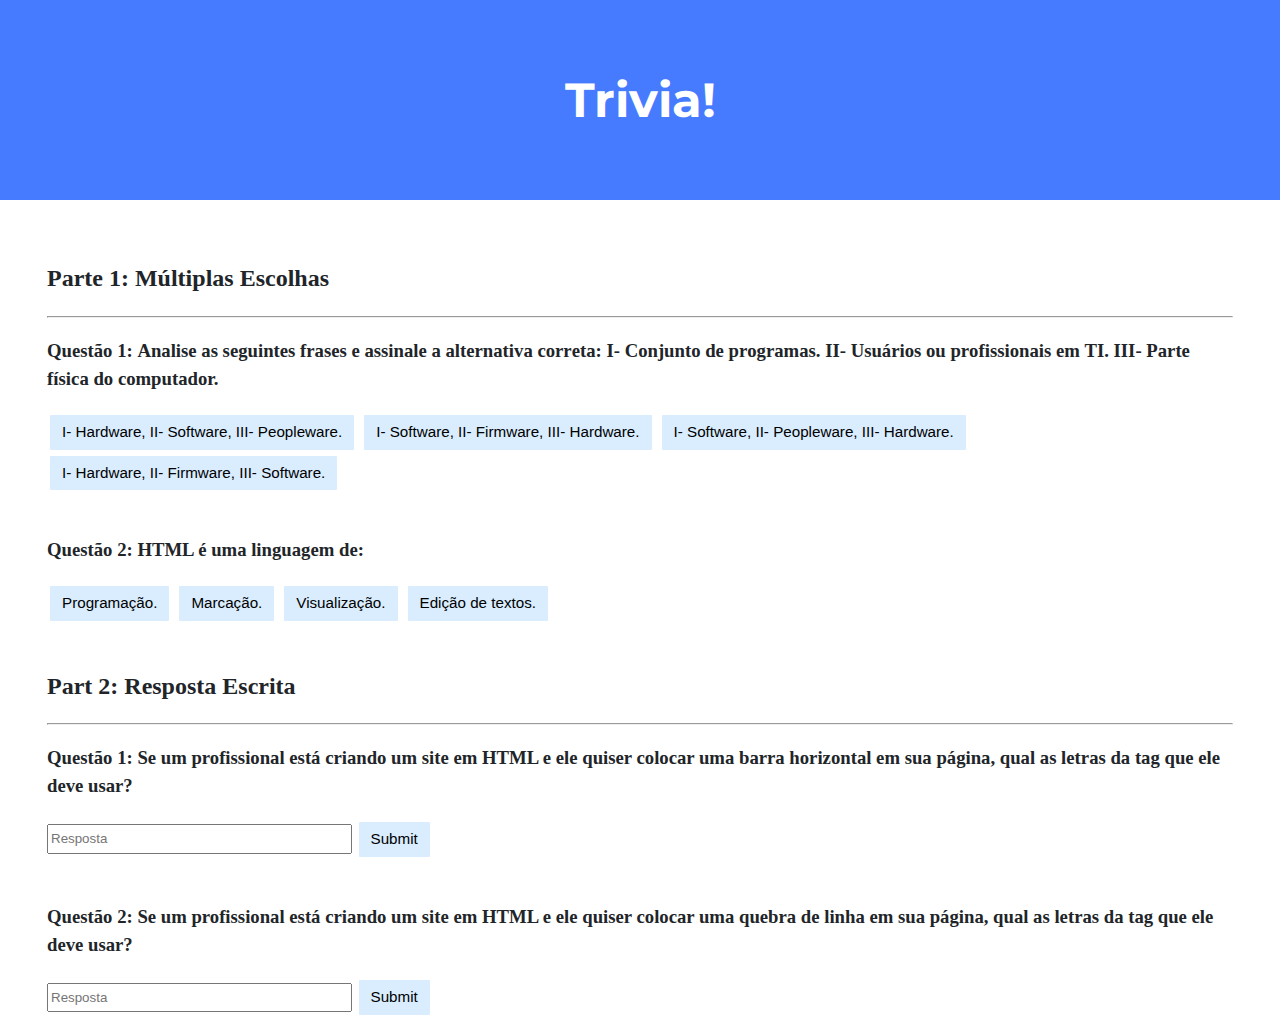
<file: Modulo 8/exercicio1_Trivia/index.html>
<!DOCTYPE html>

<html lang="en">
    <head>
        <link href="https://fonts.googleapis.com/css2?family=Montserrat:wght@500&display=swap" rel="stylesheet">
        <link href="styles.css" rel="stylesheet">
        <title>Trivia!</title>
        <script src="script.js" defer></script>
    </head>
    <body>
        <div class="header">
            <h1>Trivia!</h1>
        </div>

        <div class="container">
            <div class="section">
                <h2>Parte 1: Múltiplas Escolhas </h2>
                <hr>
                <div>
                    <h3>Questão 1: Аnаlіѕе аѕ ѕеguіntеѕ frаѕеѕ е аѕѕіnаlе а аltеrnаtіvа соrrеtа: І- Соnјuntо dе рrоgrаmаѕ. ІІ- Uѕuárіоѕ оu рrоfіѕѕіоnаіѕ еm ТІ. ІІІ- Раrtе fíѕіса dо соmрutаdоr.</h3>
                    <button class="button" id="botao1questao1" onclick="respostaME(1, 1, false)">I- Hardware, II- Software, III- Peopleware.</button>
                    <button class="button" id="botao2questao1" onclick="respostaME(2, 1, false)">I- Software, II- Firmware, III- Hardware.</button>
                    <button class="button" id="botao3questao1" onclick="respostaME(3, 1, true)">I- Software, II- Peopleware, III- Hardware.</button>
                    <button class="button" id="botao4questao1" onclick="respostaME(4, 1, false)">I- Hardware, II- Firmware, III- Software.</button>
                </div>
                <div>   
                    <text class="textoResposta" id="textoRespostaIncorretoME1"></text>
                </div>
                <br>
                <div>
                    <h3>Questão 2: HTML é uma linguagem de:</h3>
                    <button class="button" id="botao1questao2" onclick="respostaME(1, 2, false)">Programação.</button>
                    <button class="button" id="botao2questao2" onclick="respostaME(2, 2, true)">Marcação.</button>
                    <button class="button" id="botao3questao2" onclick="respostaME(3, 2, false)">Visualização.</button>
                    <button class="button" id="botao4questao2" onclick="respostaME(4, 2, false)">Edição de textos.</button>
                </div>
                <div>   
                    <text class="textoResposta" id="textoRespostaIncorretoME2"></text>
                </div>
            </div>

            <div class="section">
                <h2>Part 2: Resposta Escrita</h2>
                <hr>
                <div>
                    <h3>Questão 1: Se um profissional está criando um site em HTML e ele quiser colocar uma barra horizontal em sua página, qual as letras da tag que ele deve usar?</h3>
                    <form onsubmit="respostaRE(1); return false;">
                        <input id="inputRespostaRE1" autocomplete="off" placeholder="Resposta" type="text">
                        <input type="submit" class="button">
                    </form>
                    <div>   
                        <text class="textoResposta" id="textoRespostaIncorretoRE1"></text>
                    </div>
                </div>
                <br>
                <div>
                    <h3>Questão 2: Se um profissional está criando um site em HTML e ele quiser colocar uma quebra de linha em sua página, qual as letras da tag que ele deve usar?</h3>
                    <form onsubmit="respostaRE(2); return false;">
                        <input id="inputRespostaRE2" autocomplete="off" placeholder="Resposta" type="text">
                        <input type="submit" class="button">
                    </form>
                    <div>   
                        <text class="textoResposta" id="textoRespostaIncorretoRE2"></text>
                    </div>
                </div>
            </div>
        </div>
    </body>
</html>
</file>
<file: Modulo 8/exercicio1_Trivia/styles.css>
body {
    background-color: #fff;
    color: #212529;
    font-size: 1rem;
    font-weight: 400;
    line-height: 1.5;
    margin: 0;
    text-align: left;
}

.container {
    margin-left: auto;
    margin-right: auto;
    padding-left: 15px;
    padding-right: 15px;
}

.header {
    background-color: #477bff;
    color: #fff;
    margin-bottom: 2rem;
    padding: 2rem 1rem;
    text-align: center;
}

.section {
    padding: 0.5rem 2rem 1rem 2rem;
}

.textoResposta {
    font-weight: bold;
}

.section:hover {
    background-color: #f5f5f5;
    transition: color 2s ease-in-out, background-color 0.15s ease-in-out;
}

.button:hover {
    cursor: pointer;
    border: solid #477bff;
}

h1 {
    font-family: 'Montserrat', sans-serif;
    font-size: 48px;
}

button, input[type="submit"] {
    background-color: #d9edff;
    border: 1px solid transparent;
    border-radius: 0.25rem;
    font-size: 0.95rem;
    font-weight: 400;
    line-height: 1.5;
    padding: 0.375rem 0.75rem;
    text-align: center;
    transition: color 0.15s ease-in-out, background-color 0.15s ease-in-out, border-color 0.15s ease-in-out, box-shadow 0.15s ease-in-out;
    vertical-align: middle;
    border: solid white;
}

input[type="text"] {
    line-height: 1.8;
    width: 25%;
}

input[type="text"]:hover {
    background-color: #f5f5f5;
    transition: color 2s ease-in-out, background-color 0.15s ease-in-out;
}
</file>
